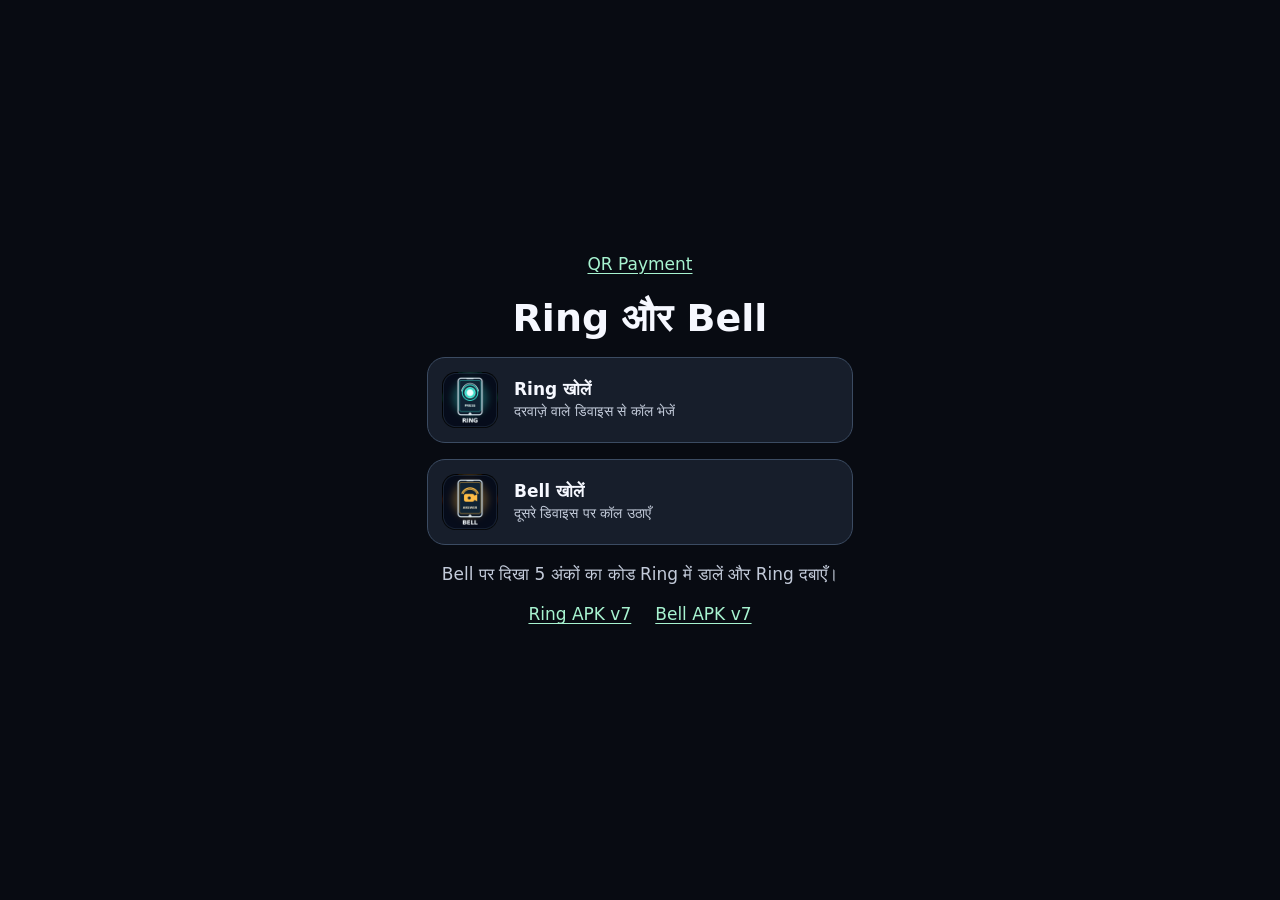
<file: ring-bell/index.html>
<!doctype html>
<html lang="hi">
<head>
  <meta charset="utf-8">
  <meta name="viewport" content="width=device-width, initial-scale=1">
  <title>Ring और Bell | Games Planet</title>
  <link rel="stylesheet" href="style.css">
</head>
<body>
  <main>
    <nav aria-label="Games Planet"><a href="../">QR Payment</a></nav>
    <h1>Ring और Bell</h1>
    <a class="role-card" href="ring.html">
      <img class="app-icon" src="icon_ring.png" alt="">
      <span><strong>Ring खोलें</strong><small>दरवाज़े वाले डिवाइस से कॉल भेजें</small></span>
    </a>
    <a class="role-card" href="bell.html">
      <img class="app-icon" src="icon_bell.png" alt="">
      <span><strong>Bell खोलें</strong><small>दूसरे डिवाइस पर कॉल उठाएँ</small></span>
    </a>
    <p>Bell पर दिखा 5 अंकों का कोड Ring में डालें और Ring दबाएँ।</p>
    <nav aria-label="Android डाउनलोड">
      <a href="../updates/Games_Planet_Ring_v7.apk" download>Ring APK v7</a>
      <a href="../updates/Games_Planet_Bell_v7.apk" download>Bell APK v7</a>
    </nav>
  </main>
</body>
</html>
</file>
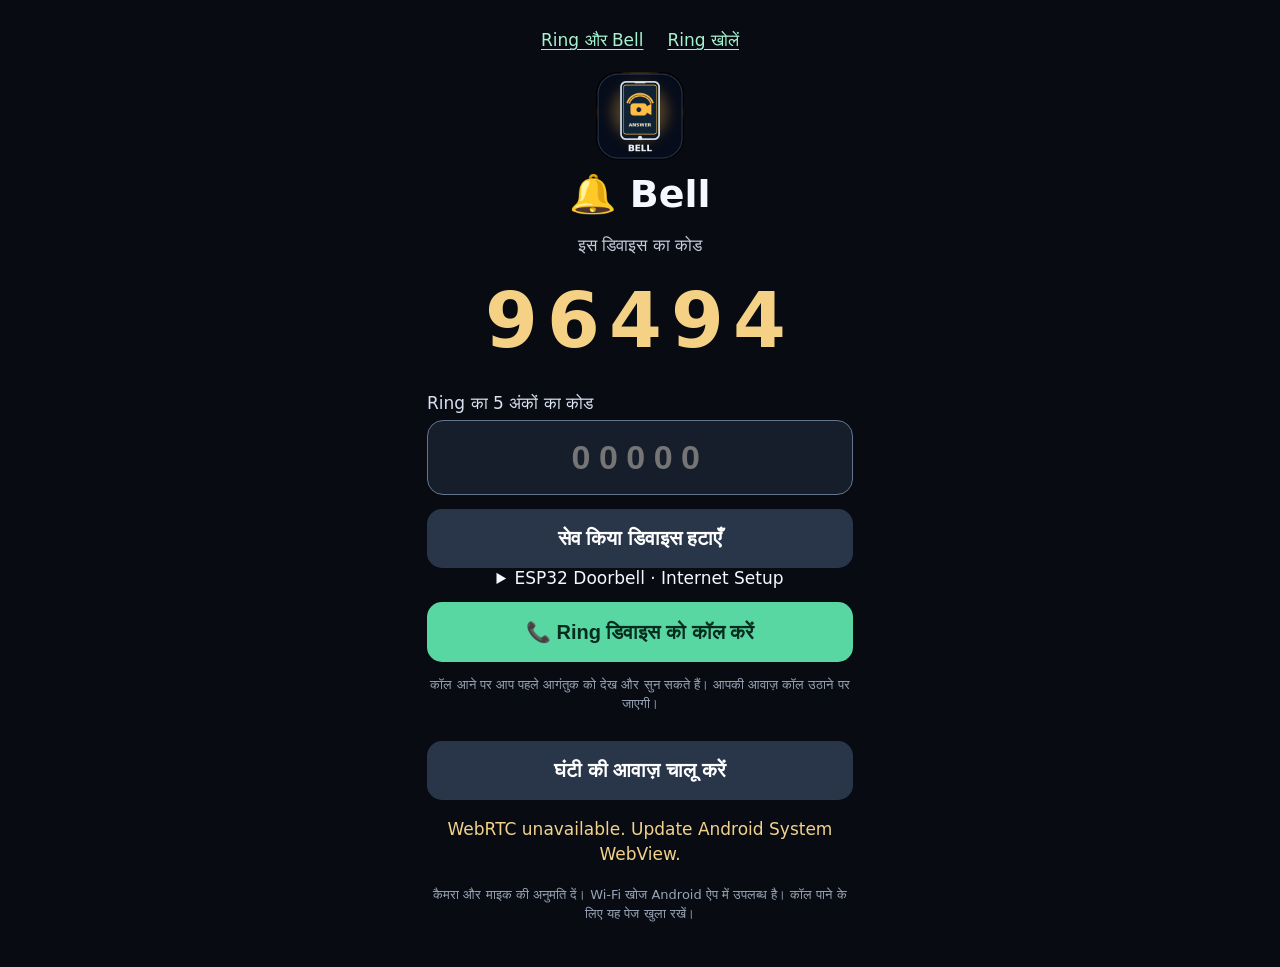
<file: ring-bell/bell.html>
<!doctype html><html lang="hi"><head><meta charset="utf-8"><meta name="viewport" content="width=device-width,initial-scale=1"><title>Bell | Games Planet</title><link rel="stylesheet" href="style.css"></head><body data-role="bell"><main><nav aria-label="Ring और Bell"><a href="./">Ring और Bell</a><a href="ring.html">Ring खोलें</a></nav><img class="app-icon" src="icon_bell.png" alt=""><h1>🔔 Bell</h1><p>इस डिवाइस का कोड</p><div class="code" id="myCode">•••••</div><label for="code">Ring का 5 अंकों का कोड</label><input id="code" list="savedCodes" inputmode="numeric" maxlength="5" placeholder="00000"><datalist id="savedCodes"></datalist><button id="removeTarget" type="button" class="secondary">सेव किया डिवाइस हटाएँ</button><section id="wifiPanel" hidden><button id="wifiSearch" type="button" class="secondary">Wi-Fi पर डिवाइस ढूँढें</button><p id="wifiStatus" class="hint" role="status"></p><div id="wifiResults"></div></section><details id="iotSettings"><summary>ESP32 Doorbell · Internet Setup</summary>
<p class="hint">ESP32 first-time Wi-Fi: connect to GP-BELL-XXXX (password GPBellSetup), then visit http://192.168.4.1 in Chrome.</p>
<label>Cloud Worker URL <input id="iotRelay" type="url" placeholder="https://your-doorbell.workers.dev" autocomplete="off"></label>
<label>Doorbell secret <input id="iotToken" type="password" minlength="32" autocomplete="off" placeholder="Same 32+ character token as ESP32"></label>
<button type="button" id="iotSave" class="secondary">Save IoT Connection</button>
<p id="iotStatus" class="hint" role="status">Not configured</p>
<p class="hint">This phase delivers button alerts only. Camera and two-way audio require separate compatible hardware/firmware.</p></details><button id="dial" class="primary">📞 Ring डिवाइस को कॉल करें</button><p class="hint">कॉल आने पर आप पहले आगंतुक को देख और सुन सकते हैं। आपकी आवाज़ कॉल उठाने पर जाएगी।</p><button id="accept" class="primary" hidden>📞 कॉल उठाएँ</button><button id="hangup" class="danger" hidden>कॉल बंद करें</button><div class="videos" hidden id="videos"><video id="remoteVideo" autoplay playsinline></video><video id="localVideo" autoplay playsinline muted></video></div><audio id="audio" autoplay playsinline></audio><div id="controls" hidden><button id="mic" class="secondary">🎙️ माइक बंद करें</button><button id="camera" class="secondary">📷 कैमरा चालू करें</button><button id="speaker" class="secondary">🔊 स्पीकर बंद करें</button><label>आवाज़ <input id="volume" type="range" min="0" max="100" value="80"></label></div><button type="button" id="enableSound" class="secondary" hidden>घंटी की आवाज़ चालू करें</button><p id="status" role="status">कनेक्ट हो रहा है…</p><p class="hint">कैमरा और माइक की अनुमति दें। Wi-Fi खोज Android ऐप में उपलब्ध है। कॉल पाने के लिए यह पेज खुला रखें।</p></main><script src="peerjs-1.5.5.min.js"></script><script src="gurbani-peer-manager.js"></script><script src="lan-peer.js"></script><script src="bell.js?v=2026111601"></script></body></html>
</file>
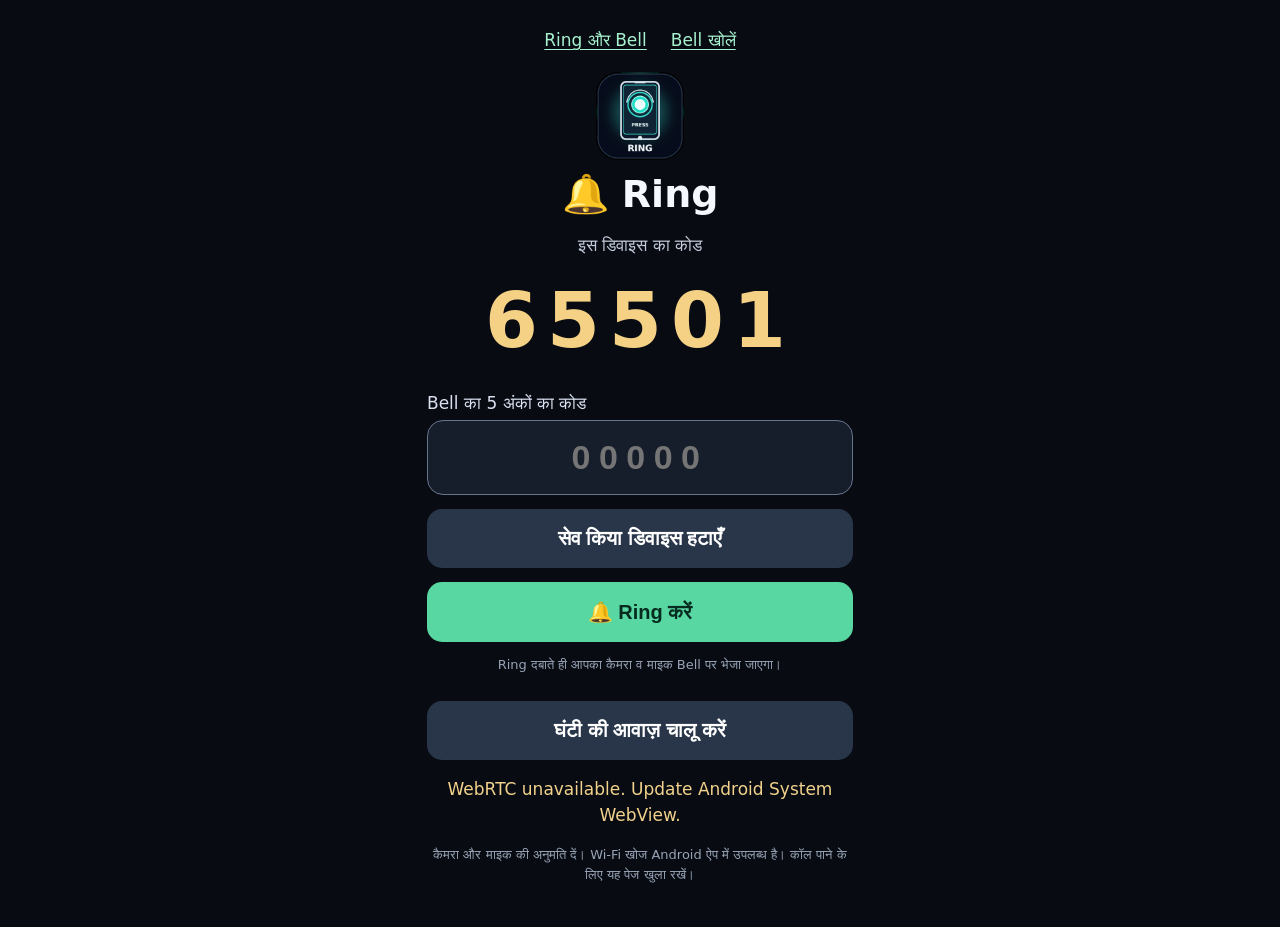
<file: ring-bell/ring.html>
<!doctype html><html lang="hi"><head><meta charset="utf-8"><meta name="viewport" content="width=device-width,initial-scale=1"><title>Ring | Games Planet</title><link rel="stylesheet" href="style.css"></head><body data-role="ring"><main><nav aria-label="Ring और Bell"><a href="./">Ring और Bell</a><a href="bell.html">Bell खोलें</a></nav><img class="app-icon" src="icon_ring.png" alt=""><h1>🔔 Ring</h1><p>इस डिवाइस का कोड</p><div class="code" id="myCode">•••••</div><label for="code">Bell का 5 अंकों का कोड</label><input id="code" list="savedCodes" inputmode="numeric" maxlength="5" placeholder="00000"><datalist id="savedCodes"></datalist><button id="removeTarget" type="button" class="secondary">सेव किया डिवाइस हटाएँ</button><section id="wifiPanel" hidden><button id="wifiSearch" type="button" class="secondary">Wi-Fi पर डिवाइस ढूँढें</button><p id="wifiStatus" class="hint" role="status"></p><div id="wifiResults"></div></section><button id="dial" class="primary">🔔 Ring करें</button><p class="hint">Ring दबाते ही आपका कैमरा व माइक Bell पर भेजा जाएगा।</p><button id="accept" class="primary" hidden>📞 कॉल उठाएँ</button><button id="hangup" class="danger" hidden>कॉल बंद करें</button><div class="videos" hidden id="videos"><video id="remoteVideo" autoplay playsinline></video><video id="localVideo" autoplay playsinline muted></video></div><audio id="audio" autoplay playsinline></audio><div id="controls" hidden><button id="mic" class="secondary">🎙️ माइक बंद करें</button><button id="camera" class="secondary">📷 कैमरा चालू करें</button><button id="speaker" class="secondary">🔊 स्पीकर बंद करें</button><label>आवाज़ <input id="volume" type="range" min="0" max="100" value="80"></label></div><button type="button" id="enableSound" class="secondary" hidden>घंटी की आवाज़ चालू करें</button><p id="status" role="status">कनेक्ट हो रहा है…</p><p class="hint">कैमरा और माइक की अनुमति दें। Wi-Fi खोज Android ऐप में उपलब्ध है। कॉल पाने के लिए यह पेज खुला रखें।</p></main><script src="peerjs-1.5.5.min.js"></script><script src="gurbani-peer-manager.js"></script><script src="lan-peer.js"></script><script src="bell.js?v=2026111601"></script></body></html>
</file>
<file: ring-bell/style.css>
*{box-sizing:border-box}body{margin:0;min-height:100vh;background:#080b12;color:#f6f8ff;font:17px system-ui,sans-serif;display:grid;place-items:center}main{width:min(100%,470px);padding:30px 22px;text-align:center}.icon{font-size:68px}h1{font-size:38px;margin:8px}p{color:#c3cbda;line-height:1.5}label{display:block;text-align:left;margin:28px 0 7px;color:#d9e0ef}input{width:100%;font-size:34px;font-weight:700;letter-spacing:.25em;text-align:center;background:#171e2b;color:white;border:1px solid #65758e;border-radius:16px;padding:17px}button{width:100%;padding:18px;border:0;border-radius:15px;font-size:20px;font-weight:750;cursor:pointer;margin-top:14px}.primary{background:#58d7a2;color:#062c20}.danger{background:#bd2f4b;color:white}.secondary{background:#29364a;color:white}.code{font-size:clamp(54px,14vw,76px);font-weight:850;letter-spacing:.12em;color:#f4d185}.hint{font-size:13px;color:#98a4b6}#status{min-height:2.8em;color:#f1d18b;overflow-wrap:anywhere}button[hidden]{display:none}
.check{display:flex;align-items:center;gap:10px;margin:18px 0 2px;font-size:16px}.check input{width:22px;height:22px}.videos{position:relative;margin-top:15px;background:#111;border-radius:15px;overflow:hidden}.videos[hidden]{display:none}#remoteVideo{display:block;width:100%;min-height:180px;max-height:50vh;object-fit:contain}#localVideo{position:absolute;right:8px;bottom:8px;width:25%;border:2px solid white;border-radius:8px}
#controls[hidden]{display:none}#volume{width:100%;padding:0;letter-spacing:normal}#controls button{font-size:16px;padding:12px}

.app-icon{width:88px;height:88px;border-radius:22px;object-fit:cover}

nav{display:flex;justify-content:center;flex-wrap:wrap;gap:10px 24px;margin-bottom:22px}
nav a{color:#a7f3d0;text-underline-offset:3px}
.role-card{display:flex;align-items:center;gap:16px;margin-top:16px;padding:14px;border:1px solid #3b4b62;border-radius:18px;background:#171e2b;color:inherit;text-align:left;text-decoration:none}
.role-card .app-icon{width:56px;height:56px;border-radius:14px}
.role-card strong,.role-card small{display:block}
.role-card small{margin-top:4px;color:#c3cbda}
a:focus-visible,button:focus-visible{outline:2px solid #f4d185;outline-offset:3px}
</file>
